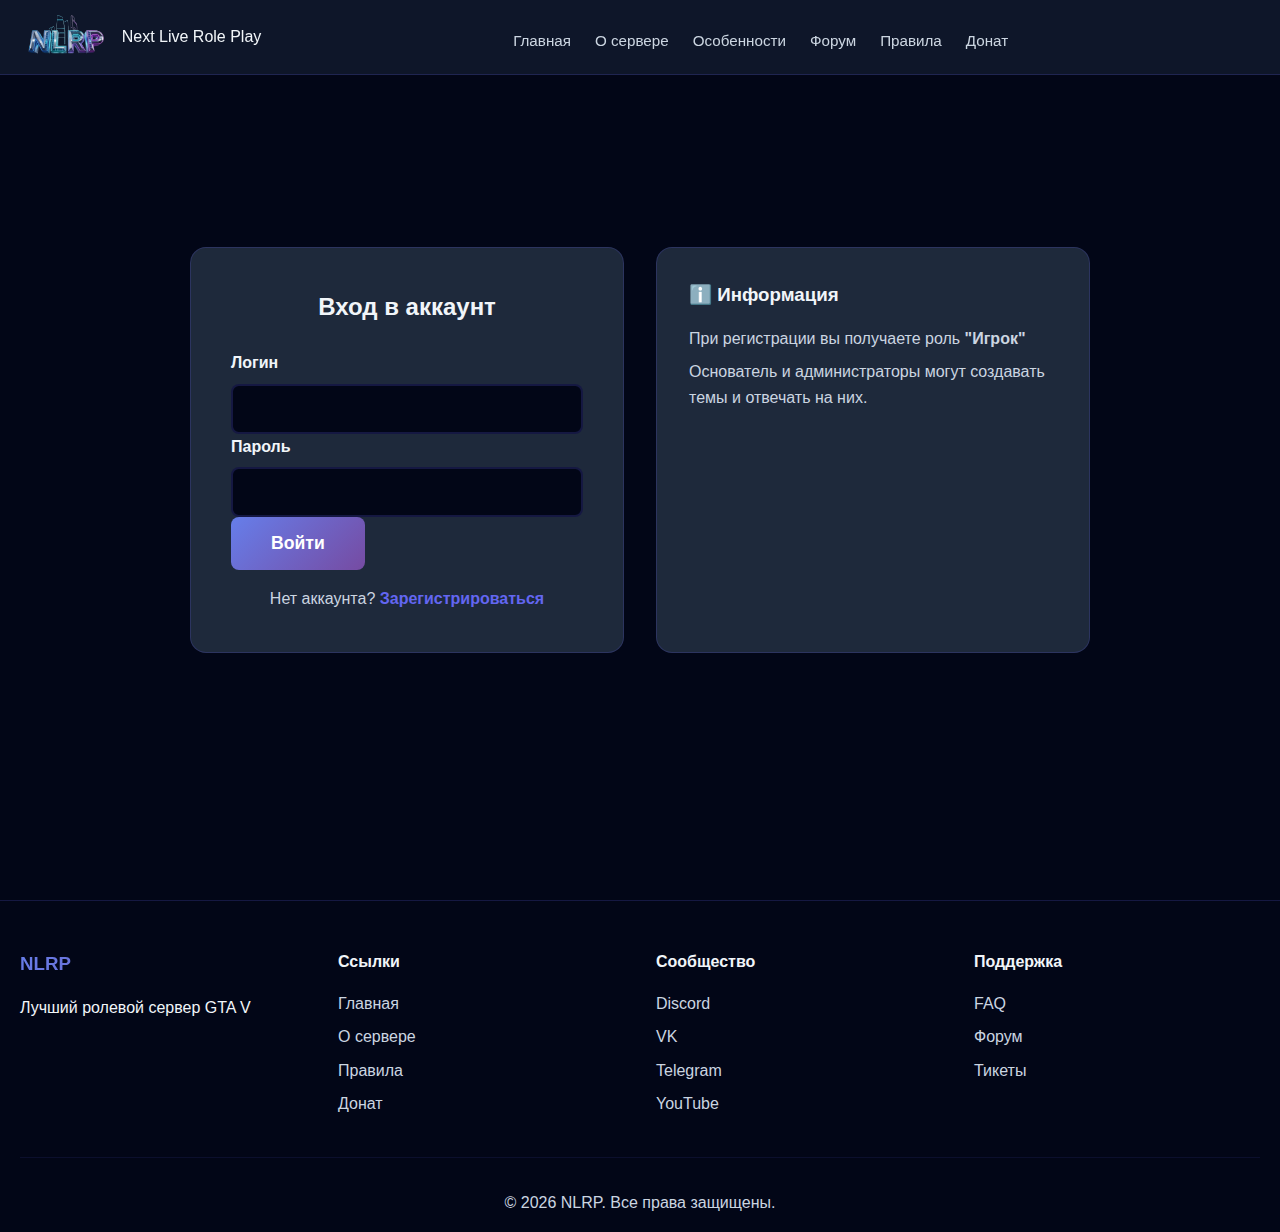
<file: admin.html>
<!DOCTYPE html>
<html lang="ru">
<head>
    <meta charset="UTF-8">
    <meta name="viewport" content="width=device-width, initial-scale=1.0">
    <title>Панель администратора - NLRP</title>
    <link rel="stylesheet" href="style.css">
</head>
<body>
    <!-- Навигация -->
    <nav class="navbar">
        <div class="container">
            <div class="logo">
                <h1>NLRP</h1>
                <span>Next Live Role Play</span>
            </div>
            <ul class="nav-menu">
                <li><a href="index.html#home">Главная</a></li>
                <li><a href="index.html#about">О сервере</a></li>
                <li><a href="index.html#features">Особенности</a></li>
                <li><a href="forum.html">Форум</a></li>
                <li><a href="index.html#rules">Правила</a></li>
                <li><a href="index.html#donate">Донат</a></li>
            </ul>
            <div class="nav-buttons" id="navButtons">
                <a href="index.html" class="btn btn-secondary">На главную</a>
            </div>
        </div>
    </nav>

    <!-- Панель администратора -->
    <section class="admin-panel">
        <div class="container">
            <h1 class="section-title">Панель администратора</h1>
            <p class="section-subtitle">Управление пользователями и их ролями</p>

            <!-- Список пользователей -->
            <div class="admin-content">
                <div class="admin-header">
                    <h2>Список пользователей</h2>
                    <button class="btn btn-primary" onclick="refreshUsers()">🔄 Обновить</button>
                </div>

                <div class="users-table">
                    <table id="usersTable">
                        <thead>
                            <tr>
                                <th>Логин</th>
                                <th>Игровой ник</th>
                                <th>Текущая роль</th>
                                <th>Дата регистрации</th>
                                <th>Действия</th>
                            </tr>
                        </thead>
                        <tbody id="usersTableBody">
                            <!-- Пользователи будут загружены через JavaScript -->
                        </tbody>
                    </table>
                </div>
            </div>
        </div>
    </section>

    <!-- Модальное окно для изменения роли -->
    <div id="roleModal" class="modal">
        <div class="modal-content">
            <span class="close" onclick="closeRoleModal()">&times;</span>
            <h2>Изменить роль пользователя</h2>
            <div class="role-form">
                <p><strong>Пользователь:</strong> <span id="modalUsername"></span></p>
                <p><strong>Игровой ник:</strong> <span id="modalNickname"></span></p>
                <div class="form-group">
                    <label for="newRole">Новая роль:</label>
                    <select id="newRole">
                        <option value="player">🎮 Игрок</option>
                        <option value="admin">👑 Администратор</option>
                    </select>
                </div>
                <div class="form-actions">
                    <button class="btn btn-primary" onclick="changeUserRole()">Изменить роль</button>
                    <button class="btn btn-secondary" onclick="closeRoleModal()">Отмена</button>
                </div>
            </div>
        </div>
    </div>

    <!-- Футер -->
    <footer class="footer">
        <div class="container">
            <div class="footer-content">
                <div class="footer-section">
                    <h3>NLRP</h3>
                    <p>Лучший ролевой сервер GTA V</p>
                </div>
                <div class="footer-section">
                    <h4>Ссылки</h4>
                    <ul>
                        <li><a href="index.html#home">Главная</a></li>
                        <li><a href="index.html#about">О сервере</a></li>
                        <li><a href="index.html#rules">Правила</a></li>
                        <li><a href="index.html#donate">Донат</a></li>
                    </ul>
                </div>
                <div class="footer-section">
                    <h4>Сообщество</h4>
                    <ul>
                        <li><a href="#">Discord</a></li>
                        <li><a href="#">VK</a></li>
                        <li><a href="#">Telegram</a></li>
                        <li><a href="#">YouTube</a></li>
                    </ul>
                </div>
                <div class="footer-section">
                    <h4>Поддержка</h4>
                    <ul>
                        <li><a href="#">FAQ</a></li>
                        <li><a href="forum.html">Форум</a></li>
                        <li><a href="#">Тикеты</a></li>
                    </ul>
                </div>
            </div>
            <div class="footer-bottom">
                <p>&copy; 2026 NLRP. Все права защищены.</p>
            </div>
        </div>
    </footer>

    <script src="admin.js"></script>
</body>
</html>
</file>
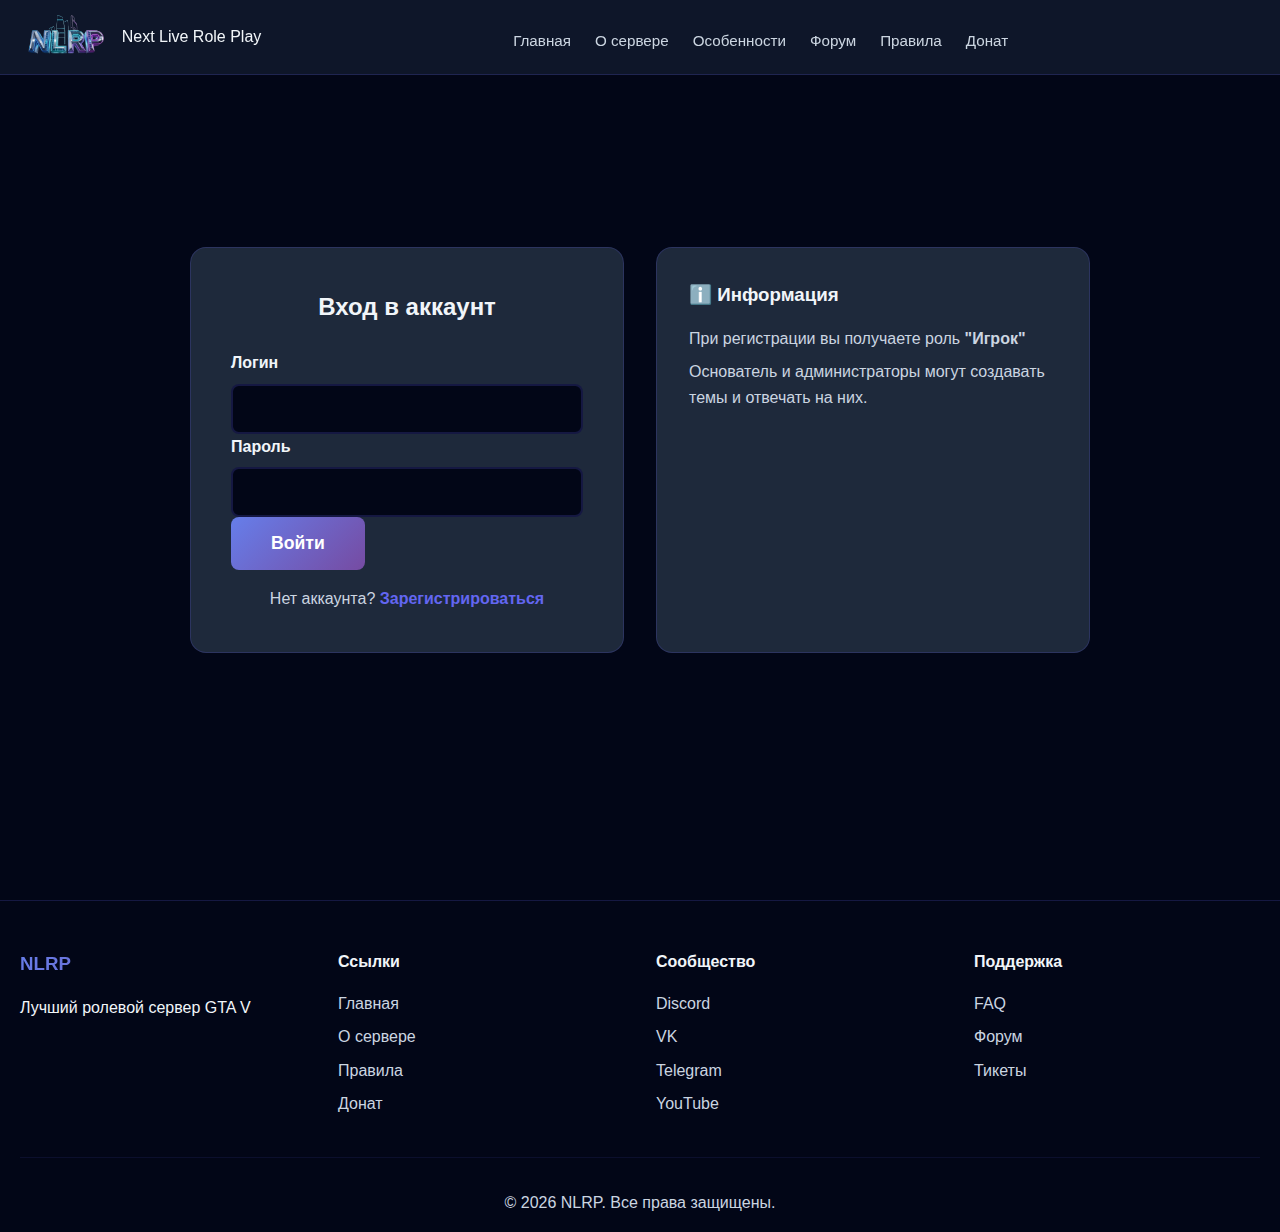
<file: auth.html>
<!DOCTYPE html>
<html lang="ru">
<head>
    <meta charset="UTF-8">
    <meta name="viewport" content="width=device-width, initial-scale=1.0">
    <title>Вход - NLRP</title>
    <link rel="stylesheet" href="style.css">
</head>
<body>
    <!-- Навигация -->
    <nav class="navbar">
        <div class="container">
            <div class="logo">
                <img src="logo.png" alt="NLRP Logo" class="logo-img">
                <span>Next Live Role Play</span>
            </div>
            <ul class="nav-menu">
                <li><a href="index.html#home">Главная</a></li>
                <li><a href="index.html#about">О сервере</a></li>
                <li><a href="index.html#features">Особенности</a></li>
                <li><a href="forum.html">Форум</a></li>
                <li><a href="index.html#rules">Правила</a></li>
                <li><a href="index.html#donate">Донат</a></li>
            </ul>
        </div>
    </nav>

    <!-- Форма входа/регистрации -->
    <section class="auth-section">
        <div class="container">
            <div class="auth-container">
                <!-- Вход -->
                <div class="auth-form" id="loginForm">
                    <h2>Вход в аккаунт</h2>
                    <form onsubmit="login(event)">
                        <div class="form-group">
                            <label for="loginUsername">Логин</label>
                            <input type="text" id="loginUsername" required>
                        </div>
                        <div class="form-group">
                            <label for="loginPassword">Пароль</label>
                            <input type="password" id="loginPassword" required>
                        </div>
                        <button type="submit" class="btn btn-primary btn-large">Войти</button>
                        <p class="auth-switch">Нет аккаунта? <a href="#" onclick="showRegister()">Зарегистрироваться</a></p>
                    </form>
                </div>

                <!-- Регистрация -->
                <div class="auth-form" id="registerForm" style="display: none;">
                    <h2>Регистрация</h2>
                    <form onsubmit="register(event)">
                        <div class="form-group">
                            <label for="regUsername">Логин</label>
                            <input type="text" id="regUsername" required minlength="3">
                        </div>
                        <div class="form-group">
                            <label for="regPassword">Пароль</label>
                            <input type="password" id="regPassword" required minlength="6">
                        </div>
                        <div class="form-group">
                            <label for="regPasswordConfirm">Подтвердите пароль</label>
                            <input type="password" id="regPasswordConfirm" required minlength="6">
                        </div>
                        <div class="form-group">
                            <label for="regNickname">Игровой ник</label>
                            <input type="text" id="regNickname" required>
                        </div>
                        <button type="submit" class="btn btn-primary btn-large">Зарегистрироваться</button>
                        <p class="auth-switch">Уже есть аккаунт? <a href="#" onclick="showLogin()">Войти</a></p>
                    </form>
                </div>

                <!-- Информация -->
                <div class="auth-info">
                    <h3>ℹ️ Информация</h3>
                    <p>При регистрации вы получаете роль <strong>"Игрок"</strong></p>
                    <p>Основатель и администраторы могут создавать темы и отвечать на них.</p>
                </div>
            </div>
        </div>
    </section>

    <!-- Футер -->
    <footer class="footer">
        <div class="container">
            <div class="footer-content">
                <div class="footer-section">
                    <h3>NLRP</h3>
                    <p>Лучший ролевой сервер GTA V</p>
                </div>
                <div class="footer-section">
                    <h4>Ссылки</h4>
                    <ul>
                        <li><a href="index.html#home">Главная</a></li>
                        <li><a href="index.html#about">О сервере</a></li>
                        <li><a href="index.html#rules">Правила</a></li>
                        <li><a href="index.html#donate">Донат</a></li>
                    </ul>
                </div>
                <div class="footer-section">
                    <h4>Сообщество</h4>
                    <ul>
                        <li><a href="#">Discord</a></li>
                        <li><a href="#">VK</a></li>
                        <li><a href="#">Telegram</a></li>
                        <li><a href="#">YouTube</a></li>
                    </ul>
                </div>
                <div class="footer-section">
                    <h4>Поддержка</h4>
                    <ul>
                        <li><a href="#">FAQ</a></li>
                        <li><a href="forum.html">Форум</a></li>
                        <li><a href="#">Тикеты</a></li>
                    </ul>
                </div>
            </div>
            <div class="footer-bottom">
                <p>&copy; 2026 NLRP. Все права защищены.</p>
            </div>
        </div>
    </footer>

    <script src="auth.js"></script>
</body>
</html>
</file>
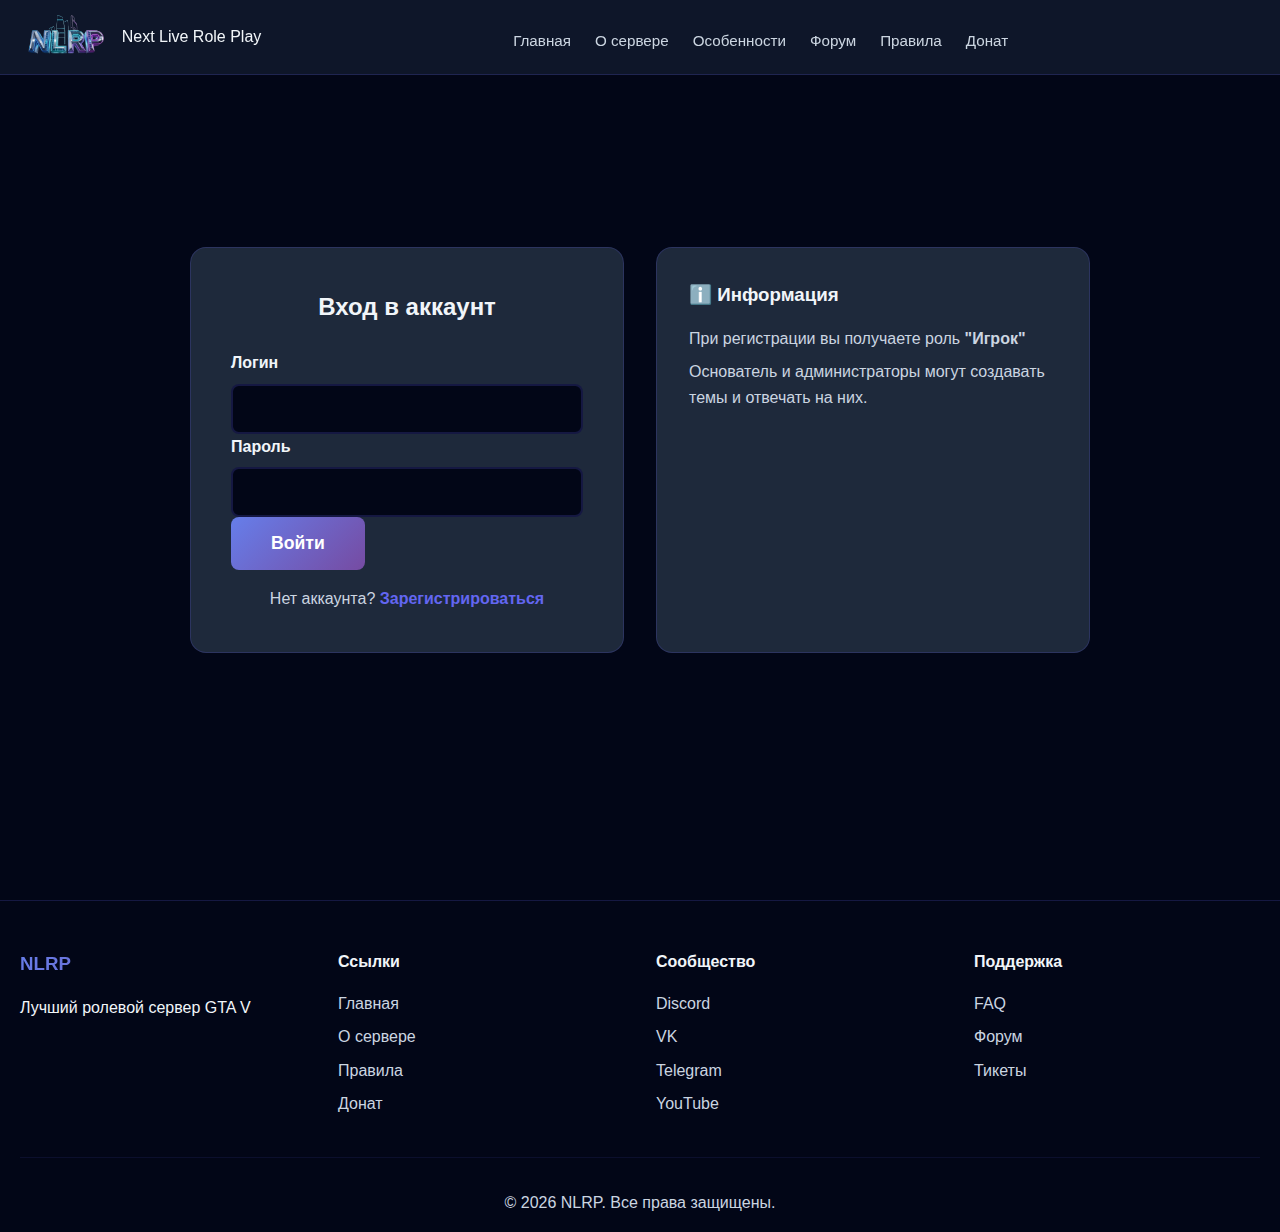
<file: forum.html>
<!DOCTYPE html>
<html lang="ru">
<head>
    <meta charset="UTF-8">
    <meta name="viewport" content="width=device-width, initial-scale=1.0">
    <title>Форум - NLRP</title>
    <link rel="stylesheet" href="style.css">
</head>
<body>
    <!-- Навигация -->
    <nav class="navbar">
        <div class="container">
            <div class="logo">
                <img src="logo.png" alt="NLRP Logo" class="logo-img">
                <span>Next Live Role Play</span>
            </div>
            <ul class="nav-menu">
                <li><a href="index.html#home">Главная</a></li>
                <li><a href="index.html#about">О сервере</a></li>
                <li><a href="index.html#features">Особенности</a></li>
                <li><a href="forum.html">Форум</a></li>
                <li><a href="index.html#rules">Правила</a></li>
                <li><a href="index.html#donate">Донат</a></li>
            </ul>
            <div class="nav-buttons">
                <a href="index.html#play" class="btn btn-primary">Играть</a>
            </div>
        </div>
    </nav>

    <!-- Форум Hero -->
    <section class="forum-hero">
        <div class="hero-overlay"></div>
        <div class="container">
            <h1 class="hero-title">Форум NLRP</h1>
            <p class="hero-subtitle">Общайся с игроками, делись опытом и находи новых друзей</p>
        </div>
    </section>

    <!-- Категории форума -->
    <section class="forum-categories">
        <div class="container">
            <div class="forum-header">
                <h2 class="section-title">Категории форума</h2>
                <button class="btn btn-primary" onclick="showCreateTopicForm()">+ Создать тему</button>
            </div>
            
            <div class="category-list" id="categoryList">
                <!-- Категории будут загружены через JavaScript -->
            </div>
        </div>
    </section>

    <!-- Модальное окно для создания темы -->
    <div id="createTopicModal" class="modal">
        <div class="modal-content">
            <span class="close" onclick="closeModal()">&times;</span>
            <h2>Создать новую тему</h2>
            <form id="createTopicForm" onsubmit="createTopic(event)">
                <div class="form-group">
                    <label for="topicCategory">Категория *</label>
                    <select id="topicCategory" required>
                        <!-- Categories will be loaded dynamically -->
                    </select>
                </div>
                <div class="form-group">
                    <label for="topicTitle">Заголовок *</label>
                    <input type="text" id="topicTitle" required>
                </div>
                <div class="form-group">
                    <label for="topicMessage">Сообщение *</label>
                    <textarea id="topicMessage" rows="6" required></textarea>
                </div>
                <div class="form-actions">
                    <button type="submit" class="btn btn-primary">Создать</button>
                    <button type="button" class="btn btn-secondary" onclick="closeModal()">Отмена</button>
                </div>
            </form>
        </div>
    </div>

    <!-- Просмотр категории -->
    <div id="categoryView" class="modal">
        <div class="modal-content modal-large">
            <span class="close" onclick="closeCategoryView()">&times;</span>
            <div id="categoryContent"></div>
        </div>
    </div>

    <!-- Просмотр темы -->
    <div id="topicView" class="modal">
        <div class="modal-content modal-large">
            <span class="close" onclick="closeTopicView()">&times;</span>
            <div id="topicContent"></div>
        </div>
    </div>

    <!-- Футер -->
    <footer class="footer">
        <div class="container">
            <div class="footer-content">
                <div class="footer-section">
                    <h3>NLRP</h3>
                    <p>Лучший ролевой сервер GTA V</p>
                </div>
                <div class="footer-section">
                    <h4>Ссылки</h4>
                    <ul>
                        <li><a href="index.html#home">Главная</a></li>
                        <li><a href="index.html#about">О сервере</a></li>
                        <li><a href="index.html#rules">Правила</a></li>
                        <li><a href="index.html#donate">Донат</a></li>
                    </ul>
                </div>
                <div class="footer-section">
                    <h4>Сообщество</h4>
                    <ul>
                        <li><a href="#">Discord</a></li>
                        <li><a href="#">VK</a></li>
                        <li><a href="#">Telegram</a></li>
                        <li><a href="#">YouTube</a></li>
                    </ul>
                </div>
                <div class="footer-section">
                    <h4>Поддержка</h4>
                    <ul>
                        <li><a href="#">FAQ</a></li>
                        <li><a href="forum.html">Форум</a></li>
                        <li><a href="#">Тикеты</a></li>
                    </ul>
                </div>
            </div>
            <div class="footer-bottom">
                <p>&copy; 2026 NLRP. Все права защищены.</p>
            </div>
        </div>
    </footer>

    <script src="script.js"></script>
    <script src="categoryStorage.js"></script>
    <script src="forum.js"></script>
</body>
</html>
</file>
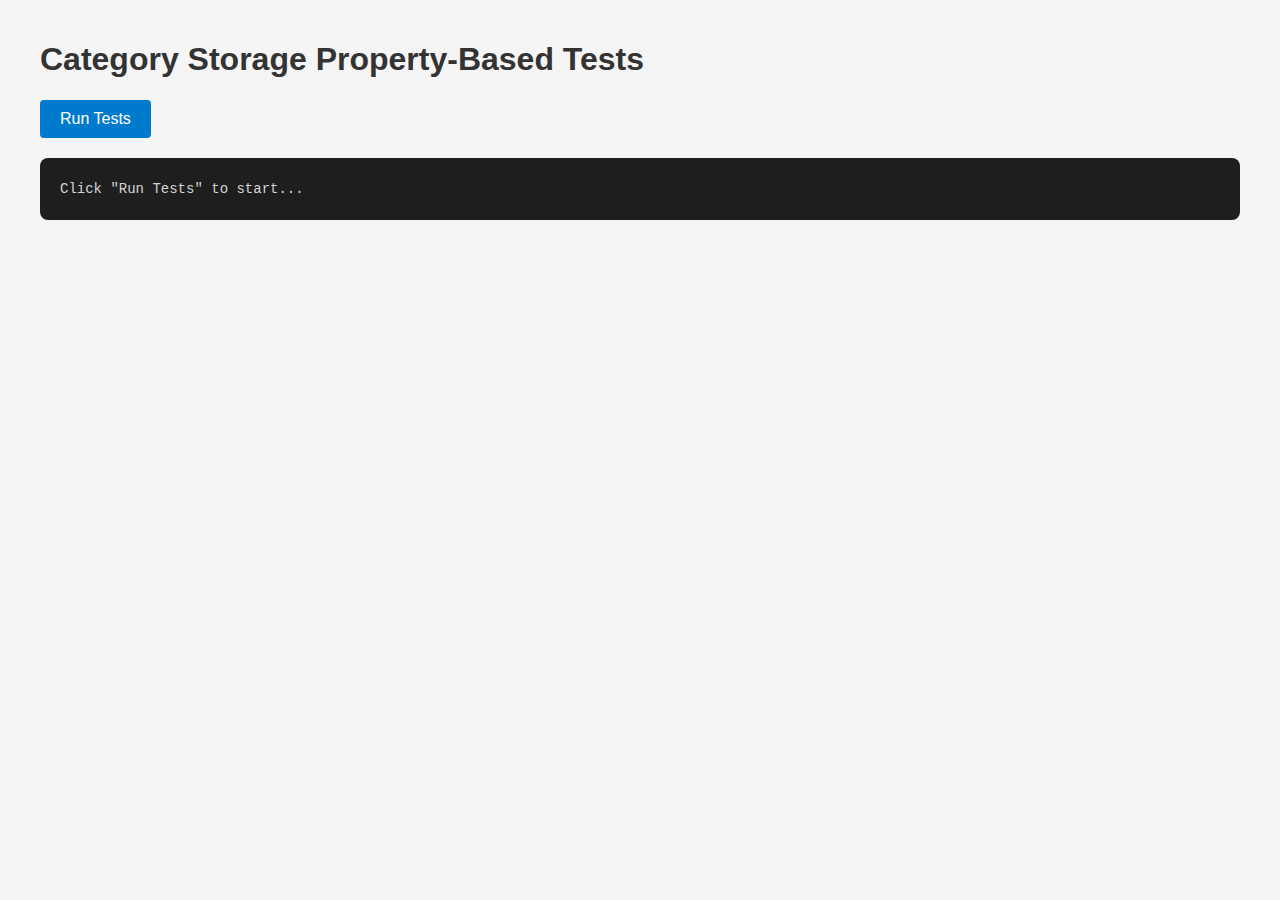
<file: test-runner.html>
<!DOCTYPE html>
<html lang="ru">
<head>
    <meta charset="UTF-8">
    <meta name="viewport" content="width=device-width, initial-scale=1.0">
    <title>Category Storage Tests</title>
    <style>
        body {
            font-family: 'Segoe UI', Tahoma, Geneva, Verdana, sans-serif;
            max-width: 1200px;
            margin: 0 auto;
            padding: 20px;
            background-color: #f5f5f5;
        }
        h1 {
            color: #333;
        }
        #test-output {
            background-color: #1e1e1e;
            color: #d4d4d4;
            padding: 20px;
            border-radius: 8px;
            font-family: 'Courier New', monospace;
            font-size: 14px;
            line-height: 1.6;
            white-space: pre-wrap;
            max-height: 600px;
            overflow-y: auto;
        }
        .passed {
            color: #4ec9b0;
        }
        .failed {
            color: #f48771;
        }
        button {
            background-color: #007acc;
            color: white;
            border: none;
            padding: 10px 20px;
            font-size: 16px;
            border-radius: 4px;
            cursor: pointer;
            margin-bottom: 20px;
        }
        button:hover {
            background-color: #005a9e;
        }
    </style>
</head>
<body>
    <h1>Category Storage Property-Based Tests</h1>
    <button onclick="runTests()">Run Tests</button>
    <div id="test-output">Click "Run Tests" to start...</div>

    <script src="categoryStorage.js"></script>
    <script>
        // Override console.log to display in the page
        const outputDiv = document.getElementById('test-output');
        const originalLog = console.log;
        const originalError = console.error;
        
        console.log = function(...args) {
            const message = args.join(' ');
            const span = document.createElement('span');
            if (message.includes('✓')) {
                span.className = 'passed';
            } else if (message.includes('✗')) {
                span.className = 'failed';
            }
            span.textContent = message + '\n';
            outputDiv.appendChild(span);
            originalLog.apply(console, args);
        };
        
        console.error = function(...args) {
            const message = args.join(' ');
            const span = document.createElement('span');
            span.className = 'failed';
            span.textContent = message + '\n';
            outputDiv.appendChild(span);
            originalError.apply(console, args);
        };

        function runTests() {
            outputDiv.innerHTML = '';
            
            // Load and run tests
            const script = document.createElement('script');
            script.src = 'categoryStorage.test.js';
            script.onload = function() {
                console.log('\nTests completed!');
            };
            script.onerror = function() {
                console.error('Error loading test file');
            };
            document.body.appendChild(script);
        }
    </script>
</body>
</html>
</file>
<file: style.css>
/* Общие стили */
* {
    margin: 0;
    padding: 0;
    box-sizing: border-box;
}

:root {
    --primary-color: #6366f1;
    --secondary-color: #8b5cf6;
    --accent-color: #ec4899;
    --dark-bg: #0f172a;
    --darker-bg: #020617;
    --card-bg: #1e293b;
    --text-primary: #f1f5f9;
    --text-secondary: #cbd5e1;
    --gradient-1: linear-gradient(135deg, #667eea 0%, #764ba2 100%);
    --gradient-2: linear-gradient(135deg, #f093fb 0%, #f5576c 100%);
    --gradient-3: linear-gradient(135deg, #4facfe 0%, #00f2fe 100%);
}

body {
    font-family: 'Segoe UI', Tahoma, Geneva, Verdana, sans-serif;
    background-color: var(--darker-bg);
    color: var(--text-primary);
    line-height: 1.6;
    overflow-x: hidden;
}

.container {
    max-width: 1600px;
    margin: 0 auto;
    padding: 0 20px;
}

/* Навигация */
.navbar {
    position: fixed;
    top: 0;
    width: 100%;
    background: rgba(15, 23, 42, 0.95);
    backdrop-filter: blur(10px);
    z-index: 1000;
    padding: 0.75rem 0;
    border-bottom: 1px solid rgba(99, 102, 241, 0.2);
}

@media (max-width: 1400px) {
    .navbar .container {
        grid-template-columns: auto 1fr;
        grid-template-rows: auto auto;
    }
    
    .logo {
        grid-column: 1;
        grid-row: 1;
    }
    
    .nav-buttons {
        grid-column: 2;
        grid-row: 1;
        justify-self: end;
    }
    
    .nav-menu {
        grid-column: 1 / -1;
        grid-row: 2;
        justify-self: center;
        margin-top: 0.5rem;
    }
}

.navbar .container {
    display: grid;
    grid-template-columns: auto 1fr auto;
    grid-template-rows: auto;
    align-items: center;
    gap: 1rem;
}

.logo {
    grid-column: 1;
    grid-row: 1;
}

.nav-menu {
    grid-column: 2;
    grid-row: 1;
    justify-self: center;
}

.nav-buttons {
    grid-column: 3;
    grid-row: 1;
    justify-self: end;
}

.logo {
    display: flex;
    align-items: center;
    gap: 10px;
    grid-column: 1;
    grid-row: 1;
}

.logo-img {
    height: 50px;
    width: auto;
    object-fit: contain;
    max-width: 180px;
}

.nav-menu {
    display: flex;
    list-style: none;
    gap: 1.5rem;
    flex-wrap: nowrap;
    grid-column: 2;
    grid-row: 1;
    justify-self: center;
}

.nav-menu a {
    color: var(--text-secondary);
    text-decoration: none;
    transition: color 0.3s;
    font-weight: 500;
    font-size: 0.95rem;
}

.nav-menu a:hover {
    color: var(--primary-color);
}

/* Навигационные кнопки */
.nav-buttons {
    display: flex;
    align-items: center;
    gap: 0.4rem;
    flex-shrink: 0;
    flex-wrap: nowrap;
    min-width: fit-content;
    grid-column: 3;
    grid-row: 1;
    justify-self: end;
}

/* Кнопки */
.btn {
    padding: 0.6rem 1.2rem;
    border-radius: 8px;
    text-decoration: none;
    font-weight: 600;
    transition: all 0.3s;
    display: inline-block;
    cursor: pointer;
    border: none;
    white-space: nowrap;
    font-size: 0.9rem;
}

.btn-primary {
    background: var(--gradient-1);
    color: white;
}

.btn-primary:hover {
    transform: translateY(-2px);
    box-shadow: 0 10px 25px rgba(99, 102, 241, 0.4);
}

.btn-secondary {
    background: transparent;
    color: var(--text-primary);
    border: 2px solid var(--primary-color);
}

.btn-secondary:hover {
    background: var(--primary-color);
    transform: translateY(-2px);
}

.btn-large {
    padding: 1rem 2.5rem;
    font-size: 1.1rem;
}

/* Главный экран */
.hero {
    min-height: 100vh;
    display: flex;
    align-items: center;
    justify-content: center;
    position: relative;
    background: linear-gradient(135deg, rgba(102, 126, 234, 0.95) 0%, rgba(118, 75, 162, 0.95) 50%, rgba(240, 147, 251, 0.95) 100%);
    overflow: hidden;
}

.hero::before {
    content: '';
    position: absolute;
    top: 0;
    left: 0;
    right: 0;
    bottom: 0;
    background: url('data:image/svg+xml,<svg xmlns="http://www.w3.org/2000/svg" viewBox="0 0 1440 320"><path fill="%230f172a" fill-opacity="0.3" d="M0,96L48,112C96,128,192,160,288,160C384,160,480,128,576,122.7C672,117,768,139,864,138.7C960,139,1056,117,1152,101.3C1248,85,1344,75,1392,69.3L1440,64L1440,320L1392,320C1344,320,1248,320,1152,320C1056,320,960,320,864,320C768,320,672,320,576,320C480,320,384,320,288,320C192,320,96,320,48,320L0,320Z"></path></svg>') no-repeat bottom;
    background-size: cover;
}

.hero-overlay {
    position: absolute;
    top: 0;
    left: 0;
    right: 0;
    bottom: 0;
    background: rgba(15, 23, 42, 0.2);
    backdrop-filter: blur(1px);
    z-index: 0;
}

.hero-content {
    position: relative;
    z-index: 10;
    text-align: center;
    padding-top: 80px;
}

.hero-title {
    font-size: 4rem;
    margin-bottom: 1rem;
    animation: fadeInUp 1s ease;
    text-shadow: 2px 2px 10px rgba(0, 0, 0, 0.7);
    color: #ffffff;
}

.hero-subtitle {
    font-size: 1.5rem;
    color: #ffffff;
    margin-bottom: 3rem;
    animation: fadeInUp 1s ease 0.2s both;
    text-shadow: 2px 2px 8px rgba(0, 0, 0, 0.7);
}

.hero-stats {
    display: flex;
    justify-content: center;
    gap: 4rem;
    margin-bottom: 3rem;
    animation: fadeInUp 1s ease 0.4s both;
}

.stat-item {
    text-align: center;
}

.stat-number {
    display: block;
    font-size: 3rem;
    font-weight: bold;
    background: linear-gradient(135deg, #ffffff 0%, #e0e7ff 100%);
    -webkit-background-clip: text;
    -webkit-text-fill-color: transparent;
    background-clip: text;
    text-shadow: 0 2px 10px rgba(0, 0, 0, 0.3);
}

.stat-label {
    color: #ffffff;
    font-size: 0.9rem;
    text-shadow: 1px 1px 5px rgba(0, 0, 0, 0.7);
}

.hero-buttons {
    display: flex;
    gap: 1rem;
    justify-content: center;
    animation: fadeInUp 1s ease 0.6s both;
}

/* Секции */
section {
    padding: 6rem 0;
}

.section-title {
    font-size: 2.5rem;
    text-align: center;
    margin-bottom: 1rem;
    background: var(--gradient-1);
    -webkit-background-clip: text;
    -webkit-text-fill-color: transparent;
    background-clip: text;
}

.section-subtitle {
    text-align: center;
    color: var(--text-secondary);
    margin-bottom: 3rem;
    font-size: 1.1rem;
}

/* О сервере */
.about {
    background: var(--dark-bg);
    position: relative;
}

.about::before {
    content: '';
    position: absolute;
    top: 0;
    left: 0;
    right: 0;
    bottom: 0;
    background: url('../Gemini_Generated_Image_r5a97gr5a97gr5a9.png') center/cover no-repeat fixed;
    opacity: 0.03;
    pointer-events: none;
}

.about-grid {
    display: grid;
    grid-template-columns: repeat(auto-fit, minmax(250px, 1fr));
    gap: 2rem;
}

.about-card {
    background: var(--card-bg);
    padding: 2rem;
    border-radius: 16px;
    text-align: center;
    transition: transform 0.3s, box-shadow 0.3s;
    border: 1px solid rgba(99, 102, 241, 0.1);
}

.about-card:hover {
    transform: translateY(-10px);
    box-shadow: 0 20px 40px rgba(99, 102, 241, 0.2);
}

.card-icon {
    font-size: 3rem;
    margin-bottom: 1rem;
}

.about-card h3 {
    margin-bottom: 1rem;
    color: var(--text-primary);
}

.about-card p {
    color: var(--text-secondary);
}

/* Особенности */
.features {
    background: var(--darker-bg);
}

.features-list {
    display: grid;
    gap: 2rem;
}

.feature-item {
    display: flex;
    align-items: center;
    gap: 2rem;
    background: var(--card-bg);
    padding: 2rem;
    border-radius: 16px;
    transition: transform 0.3s;
    border-left: 4px solid var(--primary-color);
}

.feature-item:hover {
    transform: translateX(10px);
}

.feature-icon {
    font-size: 3rem;
    min-width: 80px;
    text-align: center;
    display: flex;
    align-items: center;
    justify-content: center;
}

.feature-icon img {
    width: 70px;
    height: 70px;
    object-fit: contain;
    transition: transform 0.3s;
}

.feature-item:hover .feature-icon img {
    transform: scale(1.1);
}

.feature-content h3 {
    margin-bottom: 0.5rem;
    color: var(--text-primary);
}

.feature-content p {
    color: var(--text-secondary);
}

/* Правила */
.rules {
    background: var(--dark-bg);
}

/* Форум */
.forum {
    background: var(--darker-bg);
}

.forum-content {
    display: grid;
    grid-template-columns: repeat(auto-fit, minmax(300px, 1fr));
    gap: 2rem;
}

.forum-card {
    background: var(--card-bg);
    padding: 2.5rem;
    border-radius: 16px;
    text-align: center;
    transition: transform 0.3s, box-shadow 0.3s;
    border: 1px solid rgba(99, 102, 241, 0.1);
}

.forum-card:hover {
    transform: translateY(-10px);
    box-shadow: 0 20px 40px rgba(99, 102, 241, 0.2);
}

.forum-icon {
    font-size: 4rem;
    margin-bottom: 1.5rem;
}

.forum-card h3 {
    margin-bottom: 1rem;
    color: var(--text-primary);
    font-size: 1.5rem;
}

.forum-card p {
    color: var(--text-secondary);
    margin-bottom: 1.5rem;
    line-height: 1.6;
}

.rules-grid {
    display: grid;
    grid-template-columns: repeat(auto-fit, minmax(250px, 1fr));
    gap: 2rem;
    margin-bottom: 3rem;
}

.rule-card {
    background: var(--card-bg);
    padding: 2rem;
    border-radius: 16px;
    position: relative;
    overflow: hidden;
    border: 1px solid rgba(99, 102, 241, 0.1);
}

.rule-card::before {
    content: '';
    position: absolute;
    top: 0;
    left: 0;
    width: 100%;
    height: 4px;
    background: var(--gradient-1);
}

.rule-number {
    font-size: 3rem;
    font-weight: bold;
    color: rgba(99, 102, 241, 0.2);
    margin-bottom: 1rem;
}

.rule-card h3 {
    margin-bottom: 1rem;
    color: var(--text-primary);
}

.rule-card p {
    color: var(--text-secondary);
}

.rules-footer {
    text-align: center;
}

/* Донат */
.donate {
    background: var(--darker-bg);
}

.donate-grid {
    display: grid;
    grid-template-columns: repeat(auto-fit, minmax(280px, 1fr));
    gap: 2rem;
}

.donate-card {
    background: var(--card-bg);
    padding: 2.5rem;
    border-radius: 16px;
    text-align: center;
    position: relative;
    border: 2px solid rgba(99, 102, 241, 0.2);
    transition: transform 0.3s, box-shadow 0.3s;
}

.donate-card:hover {
    transform: translateY(-10px);
    box-shadow: 0 20px 40px rgba(99, 102, 241, 0.3);
}

.donate-card.featured {
    border-color: var(--primary-color);
    box-shadow: 0 10px 30px rgba(99, 102, 241, 0.3);
}

.badge {
    position: absolute;
    top: -15px;
    left: 50%;
    transform: translateX(-50%);
    background: var(--gradient-1);
    padding: 0.5rem 1.5rem;
    border-radius: 20px;
    font-size: 0.85rem;
    font-weight: 600;
}

.donate-card h3 {
    font-size: 1.5rem;
    margin-bottom: 1.5rem;
    color: var(--text-primary);
}

.price {
    margin-bottom: 2rem;
}

.amount {
    font-size: 3rem;
    font-weight: bold;
    background: var(--gradient-1);
    -webkit-background-clip: text;
    -webkit-text-fill-color: transparent;
    background-clip: text;
}

.currency {
    font-size: 1.5rem;
    color: var(--text-secondary);
}

.donate-features {
    list-style: none;
    margin-bottom: 2rem;
    text-align: left;
}

.donate-features li {
    padding: 0.75rem 0;
    color: var(--text-secondary);
    border-bottom: 1px solid rgba(99, 102, 241, 0.1);
}

/* Футер */
.footer {
    background: var(--darker-bg);
    padding: 3rem 0 1rem;
    border-top: 1px solid rgba(99, 102, 241, 0.2);
}

.footer-content {
    display: grid;
    grid-template-columns: repeat(auto-fit, minmax(200px, 1fr));
    gap: 2rem;
    margin-bottom: 2rem;
}

.footer-section h3 {
    margin-bottom: 1rem;
    background: var(--gradient-1);
    -webkit-background-clip: text;
    -webkit-text-fill-color: transparent;
    background-clip: text;
}

.footer-section h4 {
    margin-bottom: 1rem;
    color: var(--text-primary);
}

.footer-section ul {
    list-style: none;
}

.footer-section ul li {
    margin-bottom: 0.5rem;
}

.footer-section a {
    color: var(--text-secondary);
    text-decoration: none;
    transition: color 0.3s;
}

.footer-section a:hover {
    color: var(--primary-color);
}

.footer-bottom {
    text-align: center;
    padding-top: 2rem;
    border-top: 1px solid rgba(99, 102, 241, 0.1);
    color: var(--text-secondary);
}

/* Анимации */
@keyframes fadeInUp {
    from {
        opacity: 0;
        transform: translateY(30px);
    }
    to {
        opacity: 1;
        transform: translateY(0);
    }
}

/* Адаптивность */
@media (max-width: 768px) {
    .nav-menu {
        display: none;
    }
    
    .hero-title {
        font-size: 2.5rem;
    }
    
    .hero-subtitle {
        font-size: 1.2rem;
    }
    
    .hero-stats {
        flex-direction: column;
        gap: 2rem;
    }
    
    .hero-buttons {
        flex-direction: column;
    }
    
    .section-title {
        font-size: 2rem;
    }
    
    .feature-item {
        flex-direction: column;
        text-align: center;
    }
}

/* Плавная прокрутка */
html {
    scroll-behavior: smooth;
}

/* Эффект параллакса */
.hero {
    background-attachment: fixed;
}

/* Дополнительные эффекты для hero */
.hero::after {
    content: '';
    position: absolute;
    bottom: 0;
    left: 0;
    right: 0;
    height: 150px;
    background: linear-gradient(to bottom, transparent, var(--dark-bg));
    pointer-events: none;
}

/* Страница форума */
.forum-hero {
    min-height: 50vh;
    display: flex;
    align-items: center;
    justify-content: center;
    position: relative;
    background: linear-gradient(135deg, rgba(102, 126, 234, 0.95) 0%, rgba(118, 75, 162, 0.95) 50%, rgba(240, 147, 251, 0.95) 100%);
    margin-top: 70px;
}

.forum-categories {
    padding: 4rem 0;
    background: var(--darker-bg);
}

.category-list {
    display: flex;
    flex-direction: column;
    gap: 1.5rem;
}

.category-item {
    background: var(--card-bg);
    border-radius: 12px;
    padding: 1.5rem;
    transition: transform 0.3s, box-shadow 0.3s;
    border: 1px solid rgba(99, 102, 241, 0.1);
}

.category-item:hover {
    transform: translateX(5px);
    box-shadow: 0 10px 30px rgba(99, 102, 241, 0.2);
}

.category-header {
    display: flex;
    justify-content: space-between;
    align-items: center;
    gap: 2rem;
}

.category-info {
    display: flex;
    align-items: center;
    gap: 1.5rem;
    flex: 1;
}

.category-icon {
    font-size: 2.5rem;
    min-width: 60px;
    text-align: center;
}

.category-info h3 {
    color: var(--text-primary);
    margin-bottom: 0.5rem;
    font-size: 1.3rem;
}

.category-info p {
    color: var(--text-secondary);
    font-size: 0.95rem;
}

.category-stats {
    display: flex;
    flex-direction: column;
    gap: 0.5rem;
    text-align: right;
    min-width: 150px;
}

.category-stats span {
    color: var(--text-secondary);
    font-size: 0.9rem;
}

@media (max-width: 768px) {
    .category-header {
        flex-direction: column;
        align-items: flex-start;
    }
    
    .category-stats {
        flex-direction: row;
        gap: 1rem;
        text-align: left;
    }
}

/* Форма форума */
.forum-form-container {
    max-width: 800px;
    margin: 0 auto 3rem;
    background: var(--card-bg);
    padding: 2.5rem;
    border-radius: 16px;
    border: 1px solid rgba(99, 102, 241, 0.2);
}

.forum-form {
    display: flex;
    flex-direction: column;
    gap: 1.5rem;
}

.form-group {
    display: flex;
    flex-direction: column;
    gap: 0.5rem;
}

.form-group label {
    color: var(--text-primary);
    font-weight: 600;
    font-size: 1rem;
}

.form-group input,
.form-group select,
.form-group textarea {
    padding: 0.875rem 1rem;
    background: var(--darker-bg);
    border: 2px solid rgba(99, 102, 241, 0.2);
    border-radius: 8px;
    color: var(--text-primary);
    font-size: 1rem;
    font-family: inherit;
    transition: border-color 0.3s, box-shadow 0.3s;
}

.form-group input:focus,
.form-group select:focus,
.form-group textarea:focus {
    outline: none;
    border-color: var(--primary-color);
    box-shadow: 0 0 0 3px rgba(99, 102, 241, 0.1);
}

.form-group input::placeholder,
.form-group textarea::placeholder {
    color: var(--text-secondary);
    opacity: 0.6;
}

.form-group textarea {
    resize: vertical;
    min-height: 150px;
}

.form-group select {
    cursor: pointer;
}

.form-actions {
    display: flex;
    gap: 1rem;
    margin-top: 1rem;
}

.form-actions button {
    flex: 1;
}

@media (max-width: 768px) {
    .forum-form-container {
        padding: 1.5rem;
    }
    
    .form-actions {
        flex-direction: column;
    }
    
    .form-actions button {
        width: 100%;
    }
}

/* Сообщение об успехе */
.success-message {
    background: rgba(34, 197, 94, 0.1);
    border: 2px solid rgba(34, 197, 94, 0.3);
    color: #22c55e;
    padding: 1rem;
    border-radius: 8px;
    margin-bottom: 1.5rem;
    text-align: center;
    font-weight: 600;
}

/* Модальные окна */
.modal {
    display: none;
    position: fixed;
    z-index: 2000;
    left: 0;
    top: 0;
    width: 100%;
    height: 100%;
    background-color: rgba(0, 0, 0, 0.8);
    overflow-y: auto;
}

.modal-content {
    background-color: var(--card-bg);
    margin: 5% auto;
    padding: 2rem;
    border: 1px solid rgba(99, 102, 241, 0.3);
    border-radius: 16px;
    width: 90%;
    max-width: 600px;
    position: relative;
    animation: slideDown 0.3s ease;
}

.modal-large {
    max-width: 900px;
}

@keyframes slideDown {
    from {
        transform: translateY(-50px);
        opacity: 0;
    }
    to {
        transform: translateY(0);
        opacity: 1;
    }
}

.close {
    color: var(--text-secondary);
    float: right;
    font-size: 2rem;
    font-weight: bold;
    cursor: pointer;
    transition: color 0.3s;
}

.close:hover {
    color: var(--text-primary);
}

/* Заголовок форума */
.forum-header {
    display: flex;
    justify-content: space-between;
    align-items: center;
    margin-bottom: 2rem;
}

/* Категории с курсором */
.category-item {
    cursor: pointer;
}

/* Список тем */
.topics-list {
    display: flex;
    flex-direction: column;
    gap: 1rem;
}

.topic-item {
    background: var(--darker-bg);
    padding: 1.5rem;
    border-radius: 12px;
    border: 1px solid rgba(99, 102, 241, 0.1);
    cursor: pointer;
    transition: all 0.3s;
}

.topic-item:hover {
    border-color: var(--primary-color);
    transform: translateX(5px);
}

.topic-info h3 {
    color: var(--text-primary);
    margin-bottom: 0.5rem;
}

.topic-meta {
    display: flex;
    gap: 1.5rem;
    font-size: 0.9rem;
    color: var(--text-secondary);
}

/* Детали темы */
.topic-detail h2 {
    color: var(--text-primary);
    margin-bottom: 1rem;
}

.topic-message {
    background: var(--darker-bg);
    padding: 1.5rem;
    border-radius: 12px;
    margin-top: 1rem;
    color: var(--text-primary);
    line-height: 1.6;
}

/* Ответы */
.replies-list {
    display: flex;
    flex-direction: column;
    gap: 1rem;
}

.reply-item {
    background: var(--darker-bg);
    padding: 1rem;
    border-radius: 8px;
    border-left: 3px solid var(--primary-color);
}

.reply-author {
    font-weight: 600;
    color: var(--text-primary);
    margin-bottom: 0.25rem;
}

.reply-date {
    font-size: 0.85rem;
    color: var(--text-secondary);
    margin-bottom: 0.5rem;
}

.reply-message {
    color: var(--text-primary);
    line-height: 1.5;
}

/* Форма ответа */
.reply-form {
    margin-top: 2rem;
    padding-top: 2rem;
    border-top: 1px solid rgba(99, 102, 241, 0.2);
}

.reply-form h3 {
    color: var(--text-primary);
    margin-bottom: 1rem;
}

@media (max-width: 768px) {
    .modal-content {
        width: 95%;
        margin: 10% auto;
        padding: 1.5rem;
    }
    
    .forum-header {
        flex-direction: column;
        gap: 1rem;
        align-items: stretch;
    }
    
    .topic-meta {
        flex-direction: column;
        gap: 0.5rem;
    }
}

/* Страница авторизации */
.auth-section {
    min-height: 100vh;
    display: flex;
    align-items: center;
    padding: 6rem 0;
    background: var(--darker-bg);
}

.auth-container {
    display: grid;
    grid-template-columns: 1fr 1fr;
    gap: 2rem;
    max-width: 900px;
    margin: 0 auto;
}

.auth-form {
    background: var(--card-bg);
    padding: 2.5rem;
    border-radius: 16px;
    border: 1px solid rgba(99, 102, 241, 0.2);
}

.auth-form h2 {
    color: var(--text-primary);
    margin-bottom: 1.5rem;
    text-align: center;
}

.auth-switch {
    text-align: center;
    margin-top: 1rem;
    color: var(--text-secondary);
}

.auth-switch a {
    color: var(--primary-color);
    text-decoration: none;
    font-weight: 600;
}

.auth-switch a:hover {
    text-decoration: underline;
}

.auth-info {
    background: var(--card-bg);
    padding: 2rem;
    border-radius: 16px;
    border: 1px solid rgba(99, 102, 241, 0.2);
}

.auth-info h3 {
    color: var(--text-primary);
    margin-bottom: 1rem;
}

.auth-info p {
    color: var(--text-secondary);
    margin-bottom: 0.5rem;
    line-height: 1.6;
}

.auth-info code {
    background: var(--darker-bg);
    padding: 0.25rem 0.5rem;
    border-radius: 4px;
    color: var(--primary-color);
    font-family: monospace;
}

/* Информация о пользователе */
.user-info {
    display: flex;
    align-items: center;
    gap: 0.4rem;
    flex-wrap: nowrap;
}

.user-info span {
    color: var(--text-primary);
    font-weight: 600;
    white-space: nowrap;
    font-size: 0.85rem;
}

.user-info .btn {
    white-space: nowrap;
    padding: 0.5rem 0.9rem;
    font-size: 0.8rem;
}

.user-role {
    background: var(--primary-color);
    padding: 0.2rem 0.6rem;
    border-radius: 20px;
    font-size: 0.75rem;
}

/* Бейдж админа */
.admin-badge {
    background: linear-gradient(135deg, #ffd700 0%, #ffed4e 100%);
    color: #000;
    padding: 0.2rem 0.6rem;
    border-radius: 12px;
    font-size: 0.75rem;
    font-weight: 700;
    margin-left: 0.5rem;
}

@media (max-width: 768px) {
    .auth-container {
        grid-template-columns: 1fr;
    }
    
    .user-info {
        flex-direction: column;
        align-items: stretch;
    }
}


/* Панель администратора */
.admin-panel {
    min-height: 100vh;
    padding: 8rem 0 4rem;
    background: var(--darker-bg);
}

.admin-content {
    background: var(--card-bg);
    padding: 2rem;
    border-radius: 16px;
    border: 1px solid rgba(99, 102, 241, 0.2);
    margin-top: 2rem;
}

.admin-header {
    display: flex;
    justify-content: space-between;
    align-items: center;
    margin-bottom: 2rem;
    padding-bottom: 1rem;
    border-bottom: 2px solid rgba(99, 102, 241, 0.2);
}

.admin-header h2 {
    color: var(--text-primary);
    margin: 0;
}

/* Таблица пользователей */
.users-table {
    overflow-x: auto;
}

#usersTable {
    width: 100%;
    border-collapse: collapse;
}

#usersTable thead {
    background: var(--darker-bg);
}

#usersTable th {
    padding: 1rem;
    text-align: left;
    color: var(--text-primary);
    font-weight: 600;
    border-bottom: 2px solid rgba(99, 102, 241, 0.3);
}

#usersTable td {
    padding: 1rem;
    color: var(--text-secondary);
    border-bottom: 1px solid rgba(99, 102, 241, 0.1);
}

#usersTable tbody tr {
    transition: background 0.3s;
}

#usersTable tbody tr:hover {
    background: var(--darker-bg);
}

/* Бейджи ролей */
.role-badge {
    display: inline-block;
    padding: 0.4rem 0.8rem;
    border-radius: 20px;
    font-size: 0.9rem;
    font-weight: 600;
}

.role-admin {
    background: linear-gradient(135deg, #ffd700 0%, #ffed4e 100%);
    color: #000;
}

.role-player {
    background: var(--primary-color);
    color: white;
}

/* Маленькие кнопки */
.btn-small {
    padding: 0.5rem 1rem;
    font-size: 0.9rem;
}

/* Форма изменения роли */
.role-form {
    padding: 1rem 0;
}

.role-form p {
    color: var(--text-primary);
    margin-bottom: 1rem;
}

.role-form strong {
    color: var(--primary-color);
}

@media (max-width: 768px) {
    .admin-header {
        flex-direction: column;
        gap: 1rem;
        align-items: stretch;
    }
    
    .users-table {
        font-size: 0.9rem;
    }
    
    #usersTable th,
    #usersTable td {
        padding: 0.75rem 0.5rem;
    }
}


/* Бейдж основателя */
.founder-badge {
    background: linear-gradient(135deg, #ff6b6b 0%, #feca57 50%, #48dbfb 100%);
    color: #fff;
    padding: 0.2rem 0.6rem;
    border-radius: 12px;
    font-size: 0.75rem;
    font-weight: 700;
    margin-left: 0.5rem;
    box-shadow: 0 2px 8px rgba(255, 107, 107, 0.3);
}

/* Роль основателя в таблице */
.role-founder {
    background: linear-gradient(135deg, #ff6b6b 0%, #feca57 50%, #48dbfb 100%);
    color: white;
}


/* Category Management Styles */
.categories-table {
    margin-top: 2rem;
    overflow-x: auto;
}

.categories-table table {
    width: 100%;
    border-collapse: collapse;
    background: var(--card-bg);
    border-radius: 12px;
    overflow: hidden;
}

.categories-table thead {
    background: rgba(99, 102, 241, 0.1);
}

.categories-table th,
.categories-table td {
    padding: 1rem;
    text-align: left;
    border-bottom: 1px solid rgba(99, 102, 241, 0.1);
}

.categories-table th {
    color: var(--primary-color);
    font-weight: 600;
    text-transform: uppercase;
    font-size: 0.85rem;
    letter-spacing: 0.5px;
}

.categories-table td {
    color: var(--text-primary);
}

.categories-table tr:last-child td {
    border-bottom: none;
}

.categories-table tr:hover {
    background: rgba(99, 102, 241, 0.05);
}

/* Category Form Styles */
#createCategoryModal .modal-content,
#editCategoryModal .modal-content {
    max-width: 600px;
}

#createCategoryForm .form-group,
#editCategoryForm .form-group {
    margin-bottom: 1.5rem;
}

#createCategoryForm label,
#editCategoryForm label {
    display: block;
    margin-bottom: 0.5rem;
    color: var(--text-secondary);
    font-weight: 500;
}

#createCategoryForm input,
#createCategoryForm textarea,
#editCategoryForm input,
#editCategoryForm textarea {
    width: 100%;
    padding: 0.75rem;
    background: var(--dark-bg);
    border: 1px solid rgba(99, 102, 241, 0.2);
    border-radius: 8px;
    color: var(--text-primary);
    font-family: inherit;
    font-size: 1rem;
    transition: border-color 0.3s;
}

#createCategoryForm input:focus,
#createCategoryForm textarea:focus,
#editCategoryForm input:focus,
#editCategoryForm textarea:focus {
    outline: none;
    border-color: var(--primary-color);
}

#createCategoryForm textarea,
#editCategoryForm textarea {
    resize: vertical;
    min-height: 80px;
}

/* Protected Category Badge */
.role-badge.role-founder {
    background: linear-gradient(135deg, #f093fb 0%, #f5576c 100%);
    color: white;
    padding: 0.25rem 0.75rem;
    border-radius: 20px;
    font-size: 0.75rem;
    font-weight: 600;
    display: inline-block;
    margin-left: 0.5rem;
}

/* Button Styles for Category Management */
.btn-small {
    padding: 0.5rem 1rem;
    font-size: 0.875rem;
    margin-right: 0.5rem;
}

.btn-small:last-child {
    margin-right: 0;
}

/* Admin Content Spacing */
.admin-content {
    margin-bottom: 3rem;
}

.admin-content:last-child {
    margin-bottom: 0;
}

/* Responsive Design for Category Management */
@media (max-width: 768px) {
    .categories-table {
        font-size: 0.875rem;
    }
    
    .categories-table th,
    .categories-table td {
        padding: 0.75rem 0.5rem;
    }
    
    .btn-small {
        padding: 0.4rem 0.8rem;
        font-size: 0.8rem;
    }
}

/* User Info Styles */
.user-info {
    display: flex;
    align-items: center;
    gap: 1rem;
}

.user-role {
    padding: 0.5rem 1rem;
    background: rgba(99, 102, 241, 0.2);
    border-radius: 20px;
    font-size: 0.875rem;
    font-weight: 600;
}


/* Hero Characters */
.hero-character {
    position: absolute;
    bottom: 0;
    z-index: 1;
    pointer-events: none;
}

.hero-character img {
    height: 500px;
    width: auto;
    object-fit: contain;
    filter: drop-shadow(0 10px 30px rgba(0, 0, 0, 0.5));
    opacity: 0.8;
}

.hero-character-left {
    left: 0;
    animation: slideInLeft 1s ease-out;
}

.hero-character-right {
    right: 0;
    animation: slideInRight 1s ease-out;
}

@keyframes slideInLeft {
    from {
        transform: translateX(-100%);
        opacity: 0;
    }
    to {
        transform: translateX(0);
        opacity: 1;
    }
}

@keyframes slideInRight {
    from {
        transform: translateX(100%);
        opacity: 0;
    }
    to {
        transform: translateX(0);
        opacity: 1;
    }
}

/* Responsive adjustments for characters */
@media (max-width: 1400px) {
    .hero-character img {
        height: 450px;
    }
}

@media (max-width: 1200px) {
    .hero-character img {
        height: 380px;
    }
    
    .hero-character-left {
        left: 0;
    }
    
    .hero-character-right {
        right: 0;
    }
}

@media (max-width: 992px) {
    .hero-character img {
        height: 320px;
    }
    
    .hero-character-left {
        left: 0;
    }
    
    .hero-character-right {
        right: 0;
    }
}

@media (max-width: 768px) {
    .hero-character {
        display: none;
    }
}

/* Ensure hero content is above characters */
.hero-content {
    position: relative;
    z-index: 10;
}
</file>
